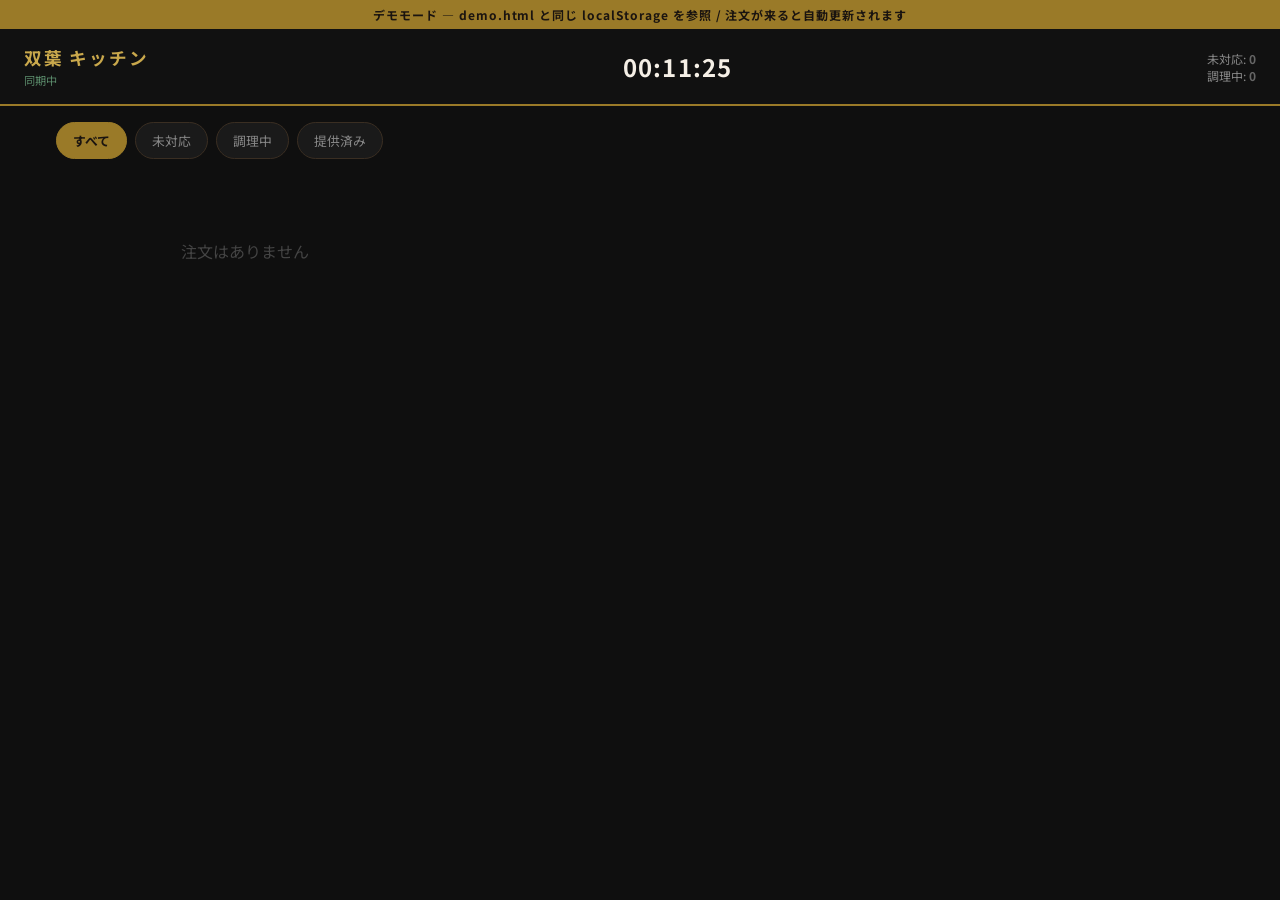
<file: demo-kitchen.html>
<!DOCTYPE html>
<html lang="ja">
<head>
  <meta charset="UTF-8">
  <meta name="viewport" content="width=device-width, initial-scale=1.0, viewport-fit=cover">
  <title>双葉 キッチン画面（デモ）</title>
  <link rel="preconnect" href="https://fonts.googleapis.com">
  <link rel="stylesheet" href="https://fonts.googleapis.com/css2?family=Noto+Sans+JP:wght@400;500;700;900&display=swap">
  <link rel="stylesheet" href="style.css">
  <style>
    .demo-bar {
      background: #9a7a28; color: #1a1410; text-align: center;
      padding: 6px 12px; font-size: .75rem; font-weight: 700; letter-spacing: .08em;
    }
  </style>
</head>
<body class="kitchen-mode">

<div class="demo-bar">
  デモモード — demo.html と同じ localStorage を参照 / 注文が来ると自動更新されます
</div>

<header class="kitchen-header">
  <div>
    <div class="kitchen-title">双葉 キッチン</div>
    <div id="sync-status" style="font-size:.7rem;color:#5a8a6a;margin-top:2px;">同期中</div>
  </div>
  <div id="clock" class="kitchen-time">--:--</div>
  <div class="kitchen-stats">
    <div id="stat-pending">未対応: <strong>0</strong></div>
    <div id="stat-cooking">調理中: <strong>0</strong></div>
  </div>
</header>

<div class="kitchen-main">
  <div class="kitchen-filters">
    <button class="kitchen-filter-btn active" data-filter="all"      onclick="setFilter('all')">すべて</button>
    <button class="kitchen-filter-btn"         data-filter="未対応"  onclick="setFilter('未対応')">未対応</button>
    <button class="kitchen-filter-btn"         data-filter="調理中"  onclick="setFilter('調理中')">調理中</button>
    <button class="kitchen-filter-btn"         data-filter="提供済み" onclick="setFilter('提供済み')">提供済み</button>
  </div>
  <div id="grid" class="kitchen-grid"></div>
</div>

<script>
// ========================================
// ストレージ（demo.html と同じキー）
// ========================================
const DB = {
  get(k) { try { return JSON.parse(localStorage.getItem('o_'+k)) || []; } catch { return []; } },
  set(k,v){ localStorage.setItem('o_'+k, JSON.stringify(v)); },
  id()    { return Date.now().toString(36) + Math.random().toString(36).slice(2,5); },
};

// ========================================
// 状態
// ========================================
let orders = [];
let filter = 'all';
const ALLERGY_WORDS = ['アレルギー','アレルゲン','卵','乳','小麦','大豆','えび','かに','そば','ピーナッツ'];

// ========================================
// 起動
// ========================================
document.addEventListener('DOMContentLoaded', () => {
  startClock();
  reload();
});

// demo.html でデータが変わったら即反映（localStorage の storage イベント）
window.addEventListener('storage', e => {
  if (e.key === 'o_orders') reload();
});

function reload() {
  orders = DB.get('orders');
  renderGrid();
  updateStats();
}

// ========================================
// 時計
// ========================================
function startClock() {
  const tick = () => {
    const d = new Date();
    document.getElementById('clock').textContent =
      d.getHours().toString().padStart(2,'0') + ':' +
      d.getMinutes().toString().padStart(2,'0') + ':' +
      d.getSeconds().toString().padStart(2,'0');
  };
  tick();
  setInterval(tick, 1000);
}

// ========================================
// フィルター
// ========================================
function setFilter(f) {
  filter = f;
  document.querySelectorAll('.kitchen-filter-btn').forEach(b =>
    b.classList.toggle('active', b.dataset.filter === f)
  );
  renderGrid();
}

// ========================================
// 注文グリッド描画
// ========================================
function renderGrid() {
  const el = document.getElementById('grid');
  if (!el) return;

  let list = orders.filter(o => !o.isPaid);
  if (filter !== 'all') list = list.filter(o => o.status === filter);

  // 新しい順
  list.sort((a, b) => new Date(b.createdAt) - new Date(a.createdAt));

  if (!list.length) {
    el.innerHTML = `<div class="kitchen-empty">${filter === 'all' ? '注文はありません' : `「${filter}」の注文はありません`}</div>`;
    return;
  }

  el.innerHTML = list.map(o => buildCard(o)).join('');
}

function buildCard(o) {
  const isAllergy = ALLERGY_WORDS.some(w => (o.orderNote || '').includes(w));
  const time = fmtTime(o.createdAt);

  const itemsHtml = (o.items || []).map(item => `
    <div class="kitchen-item">
      <div class="kitchen-item-main">${esc(item.name)} <span class="kitchen-item-qty">×${item.quantity}</span></div>
      ${item.note ? `<div class="kitchen-item-note">${esc(item.note)}</div>` : ''}
    </div>`
  ).join('');

  const noteHtml = o.orderNote ? `
    <div class="kitchen-order-note ${isAllergy ? 'allergy-warning' : ''}">
      ${isAllergy ? '<span class="allergy-icon">⚠ アレルギー</span>' : '【メモ】'}
      ${esc(o.orderNote)}
    </div>` : '';

  const btns = ['未対応','調理中','提供済み'].map(s => `
    <button class="kitchen-status-btn ${o.status === s ? 'active-status' : ''}"
      data-status="${s}" onclick="updateStatus('${o.id}','${s}')">
      ${s}
    </button>`
  ).join('');

  return `
    <div class="kitchen-order-card" data-status="${esc(o.status)}" data-id="${o.id}">
      <div class="kitchen-card-header">
        <div>
          <div class="kitchen-table-name">${esc(o.displayName)}</div>
          <div class="kitchen-table-sub">卓番: ${esc(o.tableNumber)} / ${o.guestCount}名</div>
        </div>
        <div class="kitchen-order-time">${time}</div>
      </div>
      <div class="kitchen-items">${itemsHtml}</div>
      ${noteHtml}
      <div class="kitchen-status-btns">${btns}</div>
    </div>`;
}

// ========================================
// ステータス更新
// ========================================
function updateStatus(id, newStatus) {
  orders = orders.map(o => o.id === id ? { ...o, status: newStatus } : o);
  DB.set('orders', orders);
  renderGrid();
  updateStats();
}

// ========================================
// 統計
// ========================================
function updateStats() {
  const active = orders.filter(o => !o.isPaid);
  const p = active.filter(o => o.status === '未対応').length;
  const c = active.filter(o => o.status === '調理中').length;
  document.getElementById('stat-pending').innerHTML =
    `未対応: <strong style="color:${p ? 'var(--status-pending)' : '#666'}">${p}</strong>`;
  document.getElementById('stat-cooking').innerHTML =
    `調理中: <strong style="color:${c ? 'var(--status-cooking)' : '#666'}">${c}</strong>`;
}

// ========================================
// ユーティリティ
// ========================================
function esc(s)  { return String(s||'').replace(/&/g,'&amp;').replace(/</g,'&lt;').replace(/>/g,'&gt;').replace(/"/g,'&quot;'); }
function fmtTime(iso) {
  if (!iso) return '--:--';
  const d = new Date(iso);
  return d.getHours().toString().padStart(2,'0') + ':' + d.getMinutes().toString().padStart(2,'0');
}
</script>
</body>
</html>
</file>
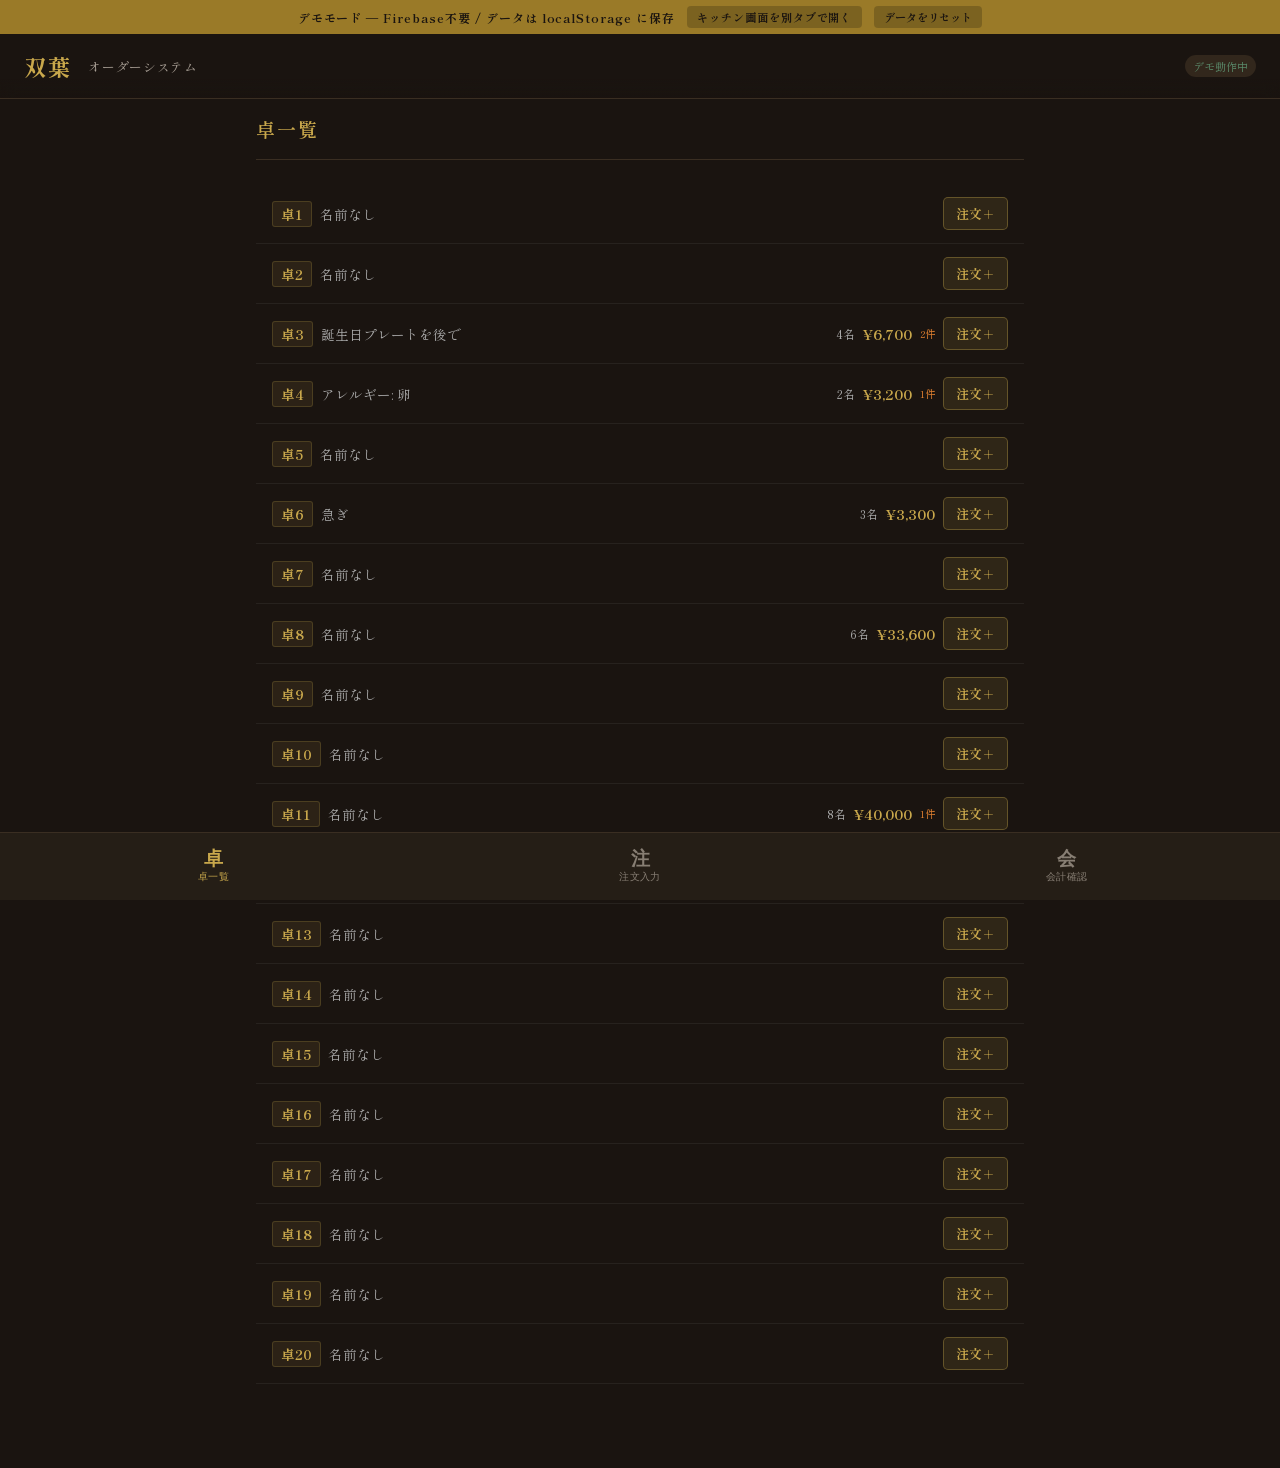
<file: demo.html>
<!DOCTYPE html>
<html lang="ja">
<head>
  <meta charset="UTF-8">
  <meta name="viewport" content="width=device-width, initial-scale=1.0, user-scalable=no, viewport-fit=cover">
  <title>双葉 オーダーシステム（デモ）</title>
  <link rel="preconnect" href="https://fonts.googleapis.com">
  <link rel="stylesheet" href="https://fonts.googleapis.com/css2?family=Shippori+Mincho+B1:wght@400;600;700&family=Noto+Sans+JP:wght@400;500&display=swap">
  <link rel="stylesheet" href="style.css">
  <style>
    .demo-bar {
      background: #9a7a28; color: #1a1410; text-align: center;
      padding: 6px 12px; font-size: .75rem; font-weight: 700; letter-spacing: .08em;
      display: flex; align-items: center; justify-content: center; gap: 12px; flex-wrap: wrap;
    }
    .demo-bar a, .demo-bar button {
      background: rgba(0,0,0,.2); border: none; border-radius: 4px;
      padding: 3px 10px; font-size: .7rem; font-weight: 700; font-family: inherit;
      color: #1a1410; text-decoration: none; cursor: pointer;
    }

    /* ====== 卓一覧: 1行リスト ====== */
    .table-row {
      display: flex; align-items: center; gap: 8px;
      padding: 13px 16px; border-bottom: 1px solid rgba(255,255,255,.06);
    }
    .table-row-num {
      font-size: .85rem; color: var(--gold); font-weight: 700;
      border-radius: 3px; padding: 2px 8px; flex-shrink: 0; min-width: 40px; text-align: center;
      background: rgba(201,168,76,.1); border: 1px solid rgba(201,168,76,.2);
    }
    .table-row-name {
      flex: 1; font-size: .85rem; color: #aaa; min-width: 0;
    }
    .table-row-guests { font-size: .75rem; color: #aaa; flex-shrink: 0; }
    .table-row-total  { font-size: .9rem; color: var(--gold); font-weight: 700; flex-shrink: 0; }
    .table-row-pending{ font-size: .65rem; color: #e08030; flex-shrink: 0; }
    .table-row-btn {
      flex-shrink: 0;
      background: rgba(201,168,76,.12); border: 1px solid rgba(201,168,76,.35);
      color: var(--gold); font-size: .8rem; font-weight: 700;
      padding: 6px 12px; border-radius: 5px; cursor: pointer; font-family: inherit;
    }
    .table-row-btn:active { background: rgba(201,168,76,.28); }

    /* ====== 注文入力 ====== */
    .order-form-inner { padding: 0 16px; }
    .table-found-info {
      margin-top: 5px; min-height: 1.3em; font-size: .85rem; color: var(--gold);
    }
    .table-found-info.error { color: #e06060; }

    /* ====== 注文確認プレビュー ====== */
    .preview-card {
      background: rgba(255,255,255,.05); border: 1px solid rgba(201,168,76,.2);
      border-radius: 10px; margin: 16px; padding: 16px;
    }
    .preview-table-name {
      font-size: 1.05rem; color: var(--gold); font-weight: 700; margin-bottom: 3px;
    }
    .preview-memo {
      font-size: .8rem; color: #e09090; margin-bottom: 10px; padding-bottom: 10px;
      border-bottom: 1px solid rgba(255,255,255,.08);
    }
    .preview-item {
      display: flex; align-items: center; padding: 7px 0;
      border-bottom: 1px solid rgba(255,255,255,.06); font-size: .9rem; color: #e8dcc8; gap: 8px;
    }
    .preview-item-name { flex: 1; }
    .preview-item-qty  { color: #aaa; font-size: .8rem; white-space: nowrap; }
    .preview-item-sub  { color: var(--gold); font-weight: 600; white-space: nowrap; }
    .preview-total-row {
      display: flex; justify-content: space-between; padding: 12px 0 0;
      font-size: 1.05rem; font-weight: 700; color: var(--gold);
    }
    .preview-actions {
      display: flex; gap: 10px; padding: 16px;
    }

    /* ====== 会計確認 ====== */
    .billing-search-wrap { padding: 12px 16px 4px; }

    .billing-card {
      background: rgba(255,255,255,.04); border: 1px solid rgba(255,255,255,.09);
      border-radius: 10px; margin: 8px 16px; overflow: hidden;
    }
    .billing-card details > summary { list-style: none; }
    .billing-card details > summary::-webkit-details-marker { display: none; }

    .billing-summary {
      display: flex; align-items: flex-start; justify-content: space-between;
      padding: 13px 14px 10px; cursor: pointer; gap: 10px;
    }
    .billing-summary:active { background: rgba(255,255,255,.03); }
    .billing-left { flex: 1; min-width: 0; }
    .billing-tablenum { font-size: 1.3rem; color: var(--gold); font-weight: 700; margin-bottom: 3px; letter-spacing: .03em; }
    .billing-name     { font-size: .8rem; color: #aaa; }
    .billing-memo     { font-size: .75rem; color: #e09090; margin-top: 3px; }
    .billing-right    { text-align: right; flex-shrink: 0; }
    .billing-total-amount { font-size: 1.1rem; color: var(--gold); font-weight: 700; }
    .billing-per-person   { font-size: .65rem; color: #999; margin-top: 1px; }
    .billing-arrow {
      font-size: .7rem; color: #666; transition: transform .2s;
      align-self: center; flex-shrink: 0;
    }
    .billing-card details[open] .billing-arrow { transform: rotate(90deg); }

    .billing-items {
      border-top: 1px solid rgba(255,255,255,.07);
      padding: 8px 14px 4px;
    }
    .billing-item-row {
      display: flex; align-items: center; padding: 6px 0;
      border-bottom: 1px solid rgba(255,255,255,.05);
    }
    .billing-item-name { flex: 1; font-size: .88rem; color: #d4c8b0; min-width: 0; }
    .billing-item-qty  { font-size: .8rem; color: #999; margin: 0 12px; white-space: nowrap; }
    .billing-item-sub  { font-size: .88rem; color: #c8b870; font-weight: 600; white-space: nowrap; }
    .billing-paid-wrap { padding: 10px 14px; }
  </style>
</head>
<body>

<div class="demo-bar">
  デモモード — Firebase不要 / データは localStorage に保存
  <a href="demo-kitchen.html" target="_blank">キッチン画面を別タブで開く</a>
  <button onclick="resetDemo()">データをリセット</button>
</div>

<header class="app-header">
  <div class="header-content">
    <h1 class="header-title">双葉</h1>
    <span class="header-subtitle">オーダーシステム</span>
    <div class="connection-status connected" style="margin-left:auto">デモ動作中</div>
  </div>
</header>

<main class="app-main">

  <!-- 卓一覧 -->
  <section id="tab-tables" class="tab-panel active">
    <div class="panel-header"><h2 class="panel-title">卓一覧</h2></div>
    <div id="tables-list"></div>
  </section>

  <!-- 注文入力 -->
  <section id="tab-order" class="tab-panel">

    <!-- Step 1: 入力フォーム -->
    <div id="order-form">
      <div class="panel-header"><h2 class="panel-title">注文入力</h2></div>
      <div class="order-form-inner">
        <div class="form-group">
          <label class="form-label">卓番</label>
          <input id="inp-tablenum" type="text" inputmode="numeric" class="form-input"
            placeholder="例: 3" oninput="onTableNumInput()" autocomplete="off">
          <div id="table-found" class="table-found-info"></div>
        </div>
        <div class="form-group">
          <label class="form-label">メモ（アレルギー・要望など）</label>
          <input id="inp-memo" type="text" class="form-input"
            placeholder="例: アレルギー: 卵" autocomplete="off">
        </div>
      </div>
      <div id="menu-list"></div>
      <div class="order-total-bar">
        <span class="order-total-label">合計金額</span>
        <span id="total-display" class="order-total-amount">¥0</span>
      </div>
      <div class="submit-area">
        <button class="btn btn-primary btn-large" onclick="confirmOrder()">確定する</button>
      </div>
    </div>

    <!-- Step 2: 確認プレビュー -->
    <div id="order-preview" class="hidden">
      <div class="panel-header"><h2 class="panel-title">注文確認</h2></div>
      <div id="preview-content"></div>
      <div class="preview-actions">
        <button class="btn btn-outline btn-large" style="flex:1" onclick="backToForm()">修正する</button>
        <button class="btn btn-primary btn-large" style="flex:2" onclick="submitOrder()">送信する</button>
      </div>
    </div>

  </section>

  <!-- 会計確認 -->
  <section id="tab-billing" class="tab-panel">
    <div class="panel-header"><h2 class="panel-title">会計確認</h2></div>
    <div class="billing-search-wrap">
      <input id="billing-search" type="text" inputmode="numeric" class="form-input"
        placeholder="卓番で検索..." oninput="renderBilling()" autocomplete="off">
    </div>
    <div id="billing-list"></div>
  </section>

</main>

<nav class="bottom-nav">
  <button class="nav-btn active" data-tab="tables"  onclick="switchTab('tables')">
    <span class="nav-icon">卓</span><span class="nav-label">卓一覧</span>
  </button>
  <button class="nav-btn" data-tab="order" onclick="switchTab('order')">
    <span class="nav-icon">注</span><span class="nav-label">注文入力</span>
  </button>
  <button class="nav-btn" data-tab="billing" onclick="switchTab('billing')">
    <span class="nav-icon">会</span><span class="nav-label">会計確認</span>
  </button>
</nav>

<div id="toast" class="toast hidden"></div>

<script>
// ========================================
// ストレージ
// ========================================
const DB = {
  get(k)    { try { return JSON.parse(localStorage.getItem('o_'+k)) || []; } catch { return []; } },
  set(k, v) { localStorage.setItem('o_'+k, JSON.stringify(v)); },
  id()      { return Date.now().toString(36) + Math.random().toString(36).slice(2, 5); },
};

// ========================================
// アプリ状態
// ========================================
let tables = [], menus = [], orders = [];
let selTableNum = null;
let qty = {};

// ========================================
// 起動
// ========================================
document.addEventListener('DOMContentLoaded', () => {
  if (!DB.get('tables').length) seed();
  reload();
});

window.addEventListener('storage', e => {
  if (e.key && e.key.startsWith('o_')) reload();
});

function reload() {
  tables = DB.get('tables');
  menus  = DB.get('menus');
  orders = DB.get('orders');
  renderTables();
  renderMenuList();
  renderBilling();
}

// ========================================
// タブ切り替え
// ========================================
function switchTab(name) {
  document.querySelectorAll('.tab-panel').forEach(el => el.classList.remove('active'));
  document.querySelectorAll('.nav-btn').forEach(el => el.classList.toggle('active', el.dataset.tab === name));
  document.getElementById('tab-' + name).classList.add('active');
}

// ========================================
// 卓一覧
// ========================================
function renderTables() {
  const el = document.getElementById('tables-list');
  if (!el) return;

  const sorted = [...tables].sort((a, b) => parseInt(a.tableNumber) - parseInt(b.tableNumber));

  el.innerHTML = sorted.map(t => {
    const unpaid  = orders.filter(o => o.tableNumber === t.tableNumber && !o.isPaid);
    const total   = unpaid.reduce((s, o) => s + o.totalPrice, 0);
    const pending = unpaid.filter(o => o.status !== '提供済み').length;

    return `
      <div class="table-row">
        <span class="table-row-num">卓${esc(t.tableNumber)}</span>
        <span class="table-row-name">${esc(t.tableNote || unpaid.find(o => o.orderNote)?.orderNote || '名前なし')}</span>
        ${t.guestCount ? `<span class="table-row-guests">${t.guestCount}名</span>` : ''}
        ${total   ? `<span class="table-row-total">${yen(total)}</span>` : ''}
        ${pending ? `<span class="table-row-pending">${pending}件</span>` : ''}
        <button class="table-row-btn" onclick="openOrderForTable('${esc(t.tableNumber)}')">注文＋</button>
      </div>`;
  }).join('') || '<div class="empty-text">卓がありません</div>';
}

function openOrderForTable(tableNumber) {
  switchTab('order');
  showOrderForm();
  document.getElementById('inp-tablenum').value = tableNumber;
  onTableNumInput();
  document.getElementById('inp-tablenum').focus();
}

// ========================================
// 注文入力
// ========================================
function showOrderForm() {
  document.getElementById('order-form').classList.remove('hidden');
  document.getElementById('order-preview').classList.add('hidden');
}

function onTableNumInput() {
  const val = document.getElementById('inp-tablenum').value.trim();
  const t = tables.find(x => x.tableNumber === val);
  const infoEl = document.getElementById('table-found');
  if (!val) {
    selTableNum = null;
    infoEl.textContent = '';
    infoEl.className = 'table-found-info';
  } else if (t) {
    selTableNum = val;
    infoEl.textContent = t.displayName + (t.guestCount ? '　' + t.guestCount + '名' : '');
    infoEl.className = 'table-found-info';
  } else {
    selTableNum = null;
    infoEl.textContent = '該当する卓がありません';
    infoEl.className = 'table-found-info error';
  }
  renderMenuList();
  calcTotal();
}

function renderMenuList() {
  const el = document.getElementById('menu-list');
  if (!el) return;

  if (!selTableNum) {
    el.innerHTML = '<div class="empty-text">卓番を入力するとメニューが表示されます</div>';
    return;
  }

  const visible = menus.filter(m => m.isVisible);
  const cats = [...new Set(visible.map(m => m.category))];

  el.innerHTML = cats.map(cat =>
    `<div class="menu-category-label">${esc(cat)}</div>` +
    visible.filter(m => m.category === cat).map(m => {
      const q = qty[m.id] || 0;
      const sold = m.isSoldOut;
      return `
        <div class="order-menu-item ${q ? 'has-quantity' : ''}" id="mi-${m.id}">
          <div class="menu-item-row">
            <div>
              <div class="menu-item-name">${esc(m.name)}${sold ? ' <span style="color:#e06060;font-size:.7rem">売切</span>' : ''}</div>
              <div class="menu-item-price">${yen(m.price)}</div>
            </div>
            <div class="qty-control"${sold ? ' style="opacity:.4;pointer-events:none"' : ''}>
              <button class="qty-btn" onclick="setQty('${m.id}',-1)">−</button>
              <span class="qty-display" id="q-${m.id}">${q}</span>
              <button class="qty-btn" onclick="setQty('${m.id}',1)">＋</button>
            </div>
          </div>
        </div>`;
    }).join('')
  ).join('') || '<div class="empty-text">表示できるメニューがありません</div>';
}

function setQty(id, d) {
  qty[id] = Math.max(0, (qty[id] || 0) + d);
  const qEl = document.getElementById('q-' + id);
  const mEl = document.getElementById('mi-' + id);
  if (qEl) qEl.textContent = qty[id];
  if (mEl) mEl.classList.toggle('has-quantity', qty[id] > 0);
  calcTotal();
}

function calcTotal() {
  const total = menus.reduce((s, m) => s + m.price * (qty[m.id] || 0), 0);
  const el = document.getElementById('total-display');
  if (el) el.textContent = yen(total);
  return total;
}

function confirmOrder() {
  if (!selTableNum) { toast('卓番を入力してください', 'error'); return; }
  const items = menus.filter(m => (qty[m.id] || 0) > 0)
    .map(m => ({ id: m.id, name: m.name, price: m.price, quantity: qty[m.id] }));
  if (!items.length) { toast('商品を選択してください', 'error'); return; }

  const t = tables.find(x => x.tableNumber === selTableNum);
  const memo = document.getElementById('inp-memo').value.trim();
  const total = items.reduce((s, i) => s + i.price * i.quantity, 0);

  const itemRows = items.map(i => `
    <div class="preview-item">
      <span class="preview-item-name">${esc(i.name)}</span>
      <span class="preview-item-qty">× ${i.quantity}</span>
      <span class="preview-item-sub">${yen(i.price * i.quantity)}</span>
    </div>`).join('');

  document.getElementById('preview-content').innerHTML = `
    <div class="preview-card">
      <div class="preview-table-name">卓${esc(selTableNum)}　${esc(t?.displayName || '')}${t?.guestCount ? '　' + t.guestCount + '名' : ''}</div>
      ${memo ? `<div class="preview-memo">メモ: ${esc(memo)}</div>` : ''}
      ${itemRows}
      <div class="preview-total-row"><span>合計</span><span>${yen(total)}</span></div>
    </div>`;

  document.getElementById('order-form').classList.add('hidden');
  document.getElementById('order-preview').classList.remove('hidden');
  window.scrollTo(0, 0);
}

function backToForm() {
  document.getElementById('order-form').classList.remove('hidden');
  document.getElementById('order-preview').classList.add('hidden');
}

function submitOrder() {
  if (!selTableNum) return;
  const items = menus.filter(m => (qty[m.id] || 0) > 0)
    .map(m => ({ name: m.name, price: m.price, quantity: qty[m.id], note: '' }));
  if (!items.length) return;

  const t = tables.find(x => x.tableNumber === selTableNum);
  const memo = document.getElementById('inp-memo').value.trim();

  orders.push({
    id:          DB.id(),
    tableNumber: selTableNum,
    displayName: t?.displayName || ('卓' + selTableNum),
    guestCount:  t?.guestCount || 0,
    items,
    orderNote:   memo,
    totalPrice:  items.reduce((s, i) => s + i.price * i.quantity, 0),
    status:      '未対応',
    isPaid:      false,
    createdAt:   new Date().toISOString(),
  });
  DB.set('orders', orders);

  const ti = tables.findIndex(x => x.tableNumber === selTableNum);
  if (ti >= 0) {
    tables[ti] = { ...tables[ti], isActive: true, isPaid: false };
    if (memo) tables[ti].tableNote = memo;
    DB.set('tables', tables);
  }

  qty = {};
  selTableNum = null;
  document.getElementById('inp-tablenum').value = '';
  document.getElementById('inp-memo').value = '';
  document.getElementById('table-found').textContent = '';
  document.getElementById('table-found').className = 'table-found-info';

  showOrderForm();
  toast('注文を送信しました！', 'success');
  reload();
  switchTab('tables');
}

// ========================================
// 会計確認
// ========================================
function renderBilling() {
  const el = document.getElementById('billing-list');
  if (!el) return;

  const searchVal = (document.getElementById('billing-search')?.value || '').trim();
  const unpaid = orders.filter(o => !o.isPaid);

  if (!unpaid.length) {
    el.innerHTML = '<div class="empty-text" style="padding:24px 16px">未会計の注文はありません</div>';
    return;
  }

  // 卓番号でグループ化
  const groups = {};
  unpaid.forEach(o => {
    const key = o.tableNumber;
    if (!groups[key]) {
      const t = tables.find(x => x.tableNumber === key);
      groups[key] = {
        tableId:     t?.id,
        tableNumber: key,
        displayName: t?.displayName || o.displayName,
        guestCount:  t?.guestCount  || o.guestCount,
        memo:        t?.tableNote   || '',
        itemMap:     {},
        total:       0,
      };
    }
    o.items.forEach(i => {
      if (!groups[key].itemMap[i.name]) groups[key].itemMap[i.name] = { price: i.price, qty: 0 };
      groups[key].itemMap[i.name].qty += i.quantity;
    });
    groups[key].total += o.totalPrice;
    if (!groups[key].memo && o.orderNote) groups[key].memo = o.orderNote;
  });

  let list = Object.values(groups)
    .sort((a, b) => parseInt(a.tableNumber) - parseInt(b.tableNumber));

  if (searchVal) {
    list = list.filter(g => g.tableNumber.startsWith(searchVal));
  }

  if (!list.length) {
    el.innerHTML = `<div class="empty-text" style="padding:24px 16px">卓番 "${esc(searchVal)}" の未会計注文はありません</div>`;
    return;
  }

  el.innerHTML = list.map(g => {
    const pp = g.guestCount > 0
      ? `<div class="billing-per-person">1人あたり ${yen(Math.ceil(g.total / g.guestCount))}</div>` : '';

    const itemRows = Object.entries(g.itemMap).map(([name, {price, qty}]) => `
      <div class="billing-item-row">
        <span class="billing-item-name">${esc(name)}</span>
        <span class="billing-item-qty">× ${qty}</span>
        <span class="billing-item-sub">${yen(price * qty)}</span>
      </div>`).join('');

    return `
      <div class="billing-card">
        <details>
          <summary class="billing-summary">
            <div class="billing-left">
              <div class="billing-tablenum">卓 ${g.tableNumber}</div>
              <div class="billing-name">${esc(g.memo || '名前なし')}</div>
            </div>
            <div class="billing-right">
              <div class="billing-total-amount">${yen(g.total)}</div>
              ${pp}
            </div>
            <span class="billing-arrow">▶</span>
          </summary>
          <div class="billing-items">${itemRows}</div>
        </details>
        <div class="billing-paid-wrap">
          <button class="btn btn-accent billing-paid-btn"
            onclick="markPaid('${g.tableId}','${g.tableNumber}')">
            会計済みにする（${yen(g.total)}）
          </button>
        </div>
      </div>`;
  }).join('');
}

function markPaid(tableId, tableNumber) {
  if (!confirm('会計済みにしますか？')) return;
  orders = orders.map(o =>
    o.tableNumber === tableNumber && !o.isPaid ? { ...o, isPaid: true } : o
  );
  DB.set('orders', orders);

  const i = tables.findIndex(t => t.id === tableId);
  if (i >= 0) {
    tables[i] = { ...tables[i], isPaid: true, isActive: false, guestCount: 0, tableNote: '' };
    DB.set('tables', tables);
  }
  toast('会計を完了しました', 'success');
  reload();
}

// ========================================
// ユーティリティ
// ========================================
function yen(n)  { return '¥' + (n || 0).toLocaleString('ja-JP'); }
function esc(s)  { return String(s||'').replace(/&/g,'&amp;').replace(/</g,'&lt;').replace(/>/g,'&gt;').replace(/"/g,'&quot;'); }

let _tt;
function toast(msg, type='') {
  const el = document.getElementById('toast');
  el.textContent = msg;
  el.className = 'toast' + (type ? ' ' + type : '');
  el.classList.remove('hidden');
  clearTimeout(_tt);
  _tt = setTimeout(() => el.classList.add('hidden'), 3000);
}

// ========================================
// デモリセット
// ========================================
function resetDemo() {
  if (!confirm('データをリセットしますか？')) return;
  Object.keys(localStorage).filter(k => k.startsWith('o_')).forEach(k => localStorage.removeItem(k));
  location.reload();
}

// ========================================
// 初期データ生成
// ========================================
function seed() {
  DB.set('tables', [
    {id:DB.id(),tableNumber:'1', displayName:'テラス1',       guestCount:0, isActive:false,isPaid:true, tableNote:''},
    {id:DB.id(),tableNumber:'2', displayName:'テラス2',       guestCount:0, isActive:false,isPaid:true, tableNote:''},
    {id:DB.id(),tableNumber:'3', displayName:'VIP席',         guestCount:4, isActive:true, isPaid:false,tableNote:''},
    {id:DB.id(),tableNumber:'4', displayName:'カウンター左',   guestCount:2, isActive:true, isPaid:false,tableNote:''},
    {id:DB.id(),tableNumber:'5', displayName:'カウンター右',   guestCount:0, isActive:false,isPaid:true, tableNote:''},
    {id:DB.id(),tableNumber:'6', displayName:'ソファ席A',     guestCount:3, isActive:true, isPaid:false,tableNote:''},
    {id:DB.id(),tableNumber:'7', displayName:'ソファ席B',     guestCount:0, isActive:false,isPaid:true, tableNote:''},
    {id:DB.id(),tableNumber:'8', displayName:'ボックス席1',   guestCount:6, isActive:true, isPaid:false,tableNote:''},
    {id:DB.id(),tableNumber:'9', displayName:'ボックス席2',   guestCount:0, isActive:false,isPaid:true, tableNote:''},
    {id:DB.id(),tableNumber:'10',displayName:'ボックス席3',   guestCount:0, isActive:false,isPaid:true, tableNote:''},
    {id:DB.id(),tableNumber:'11',displayName:'個室A',         guestCount:8, isActive:true, isPaid:false,tableNote:''},
    {id:DB.id(),tableNumber:'12',displayName:'個室B',         guestCount:0, isActive:false,isPaid:true, tableNote:''},
    {id:DB.id(),tableNumber:'13',displayName:'窓際席1',       guestCount:0, isActive:false,isPaid:true, tableNote:''},
    {id:DB.id(),tableNumber:'14',displayName:'窓際席2',       guestCount:0, isActive:false,isPaid:true, tableNote:''},
    {id:DB.id(),tableNumber:'15',displayName:'中央テーブル1', guestCount:0, isActive:false,isPaid:true, tableNote:''},
    {id:DB.id(),tableNumber:'16',displayName:'中央テーブル2', guestCount:0, isActive:false,isPaid:true, tableNote:''},
    {id:DB.id(),tableNumber:'17',displayName:'中央テーブル3', guestCount:0, isActive:false,isPaid:true, tableNote:''},
    {id:DB.id(),tableNumber:'18',displayName:'奥席1',         guestCount:0, isActive:false,isPaid:true, tableNote:''},
    {id:DB.id(),tableNumber:'19',displayName:'奥席2',         guestCount:0, isActive:false,isPaid:true, tableNote:''},
    {id:DB.id(),tableNumber:'20',displayName:'奥席3',         guestCount:0, isActive:false,isPaid:true, tableNote:''},
  ]);

  DB.set('menus', [
    {id:DB.id(),name:'生ビール',        price:600, category:'ドリンク',isVisible:true,isSoldOut:false,order:1},
    {id:DB.id(),name:'ハイボール',      price:550, category:'ドリンク',isVisible:true,isSoldOut:false,order:2},
    {id:DB.id(),name:'レモンサワー',    price:550, category:'ドリンク',isVisible:true,isSoldOut:false,order:3},
    {id:DB.id(),name:'梅サワー',        price:550, category:'ドリンク',isVisible:true,isSoldOut:false,order:4},
    {id:DB.id(),name:'日本酒（一合）',  price:750, category:'ドリンク',isVisible:true,isSoldOut:false,order:5},
    {id:DB.id(),name:'ウーロン茶',      price:300, category:'ドリンク',isVisible:true,isSoldOut:false,order:6},
    {id:DB.id(),name:'焼きそば',        price:800, category:'フード',  isVisible:true,isSoldOut:false,order:7},
    {id:DB.id(),name:'焼売',            price:700, category:'フード',  isVisible:true,isSoldOut:false,order:8},
    {id:DB.id(),name:'からあげ',        price:750, category:'フード',  isVisible:true,isSoldOut:false,order:9},
    {id:DB.id(),name:'もつ煮',          price:650, category:'フード',  isVisible:true,isSoldOut:false,order:10},
    {id:DB.id(),name:'鉄板牛焼き',      price:1200,category:'フード',  isVisible:true,isSoldOut:false,order:11},
    {id:DB.id(),name:'野菜炒め',        price:600, category:'フード',  isVisible:true,isSoldOut:false,order:12},
    {id:DB.id(),name:'ご飯',            price:200, category:'フード',  isVisible:true,isSoldOut:false,order:13},
    {id:DB.id(),name:'3周年記念コース', price:5000,category:'コース',  isVisible:true,isSoldOut:false,order:14},
  ]);

  const now = Date.now();
  DB.set('orders', [
    { id:DB.id(), tableNumber:'3',  displayName:'VIP席',       guestCount:4,
      items:[{name:'生ビール',price:600,quantity:4,note:''},{name:'鉄板牛焼き',price:1200,quantity:2,note:'よく焼き'},{name:'焼きそば',price:800,quantity:1,note:'ネギ抜き'}],
      orderNote:'誕生日プレートを後で', totalPrice:600*4+1200*2+800, status:'調理中', isPaid:false,
      createdAt: new Date(now-10*60*1000).toISOString() },
    { id:DB.id(), tableNumber:'3',  displayName:'VIP席',       guestCount:4,
      items:[{name:'レモンサワー',price:550,quantity:2,note:''}],
      orderNote:'', totalPrice:1100, status:'未対応', isPaid:false,
      createdAt: new Date(now-2*60*1000).toISOString() },
    { id:DB.id(), tableNumber:'4',  displayName:'カウンター左', guestCount:2,
      items:[{name:'ハイボール',price:550,quantity:2,note:''},{name:'焼売',price:700,quantity:3,note:''}],
      orderNote:'アレルギー: 卵', totalPrice:550*2+700*3, status:'未対応', isPaid:false,
      createdAt: new Date(now-5*60*1000).toISOString() },
    { id:DB.id(), tableNumber:'6',  displayName:'ソファ席A',   guestCount:3,
      items:[{name:'生ビール',price:600,quantity:3,note:''},{name:'からあげ',price:750,quantity:2,note:'辛め'}],
      orderNote:'急ぎ', totalPrice:600*3+750*2, status:'提供済み', isPaid:false,
      createdAt: new Date(now-20*60*1000).toISOString() },
    { id:DB.id(), tableNumber:'8',  displayName:'ボックス席1', guestCount:6,
      items:[{name:'3周年記念コース',price:5000,quantity:6,note:''},{name:'生ビール',price:600,quantity:6,note:''}],
      orderNote:'', totalPrice:5000*6+600*6, status:'提供済み', isPaid:false,
      createdAt: new Date(now-30*60*1000).toISOString() },
    { id:DB.id(), tableNumber:'11', displayName:'個室A',       guestCount:8,
      items:[{name:'3周年記念コース',price:5000,quantity:8,note:''}],
      orderNote:'', totalPrice:5000*8, status:'未対応', isPaid:false,
      createdAt: new Date(now-15*60*1000).toISOString() },
  ]);
}
</script>
</body>
</html>
</file>
<file: style.css>
/* ============================================================
   style.css - 双葉オーダーシステム スタイル
   既存の周年サイトと同じカラーテーマで統一
   ============================================================ */

/* ===== CSS変数（カラーパレット） ===== */
:root {
  /* 既存サイトと同じカラー定義 */
  --gold:         #c9a84c;
  --gold-light:   #e8c97a;
  --gold-dark:    #9a7a28;
  --dark:         #1a1410;
  --dark-mid:     #251e16;
  --dark-light:   #32271c;
  --cream:        #f5efe6;
  --cream-dark:   #e8ddd0;
  --red:          #8b2020;
  --red-light:    #c23030;

  /* システム専用カラー */
  --card-bg:      #1e1812;
  --card-border:  #3a2e22;
  --input-bg:     #2a2016;
  --input-border: #4a3c28;

  /* ステータスカラー */
  --status-pending: #e8c97a;   /* 未対応 - ゴールド */
  --status-cooking: #e07a30;   /* 調理中 - オレンジ */
  --status-served:  #5a8a6a;   /* 提供済み - グリーン */
  --status-paid:    #5a6a5a;   /* 会計済み - グレーグリーン */

  /* スペーシング */
  --space-xs: 4px;
  --space-sm: 8px;
  --space-md: 16px;
  --space-lg: 24px;
  --space-xl: 32px;

  /* ボトムナビの高さ（下部の余白計算に使用） */
  --nav-height: 68px;
}

/* ===== リセット ===== */
*, *::before, *::after {
  box-sizing: border-box;
  margin: 0;
  padding: 0;
}

/* ===== ベース ===== */
html {
  font-size: 16px;
  -webkit-text-size-adjust: 100%; /* iOSでフォントサイズが自動変更されるのを防ぐ */
}

body {
  font-family: 'Shippori Mincho B1', 'Zen Old Mincho', 'Noto Sans JP', serif;
  background-color: var(--dark);
  color: var(--cream);
  min-height: 100vh;
  overflow-x: hidden;
  /* ボトムナビ分の余白 */
  padding-bottom: var(--nav-height);
}

/* ===== アプリヘッダー ===== */
.app-header {
  position: sticky;
  top: 0;
  z-index: 100;
  background: linear-gradient(to bottom, var(--dark) 70%, transparent);
  padding: var(--space-md) var(--space-lg);
  border-bottom: 1px solid var(--card-border);
  backdrop-filter: blur(8px);
}

.header-content {
  display: flex;
  align-items: center;
  gap: var(--space-md);
}

.header-title {
  font-size: 1.4rem;
  font-weight: 700;
  color: var(--gold);
  letter-spacing: 0.1em;
}

.header-subtitle {
  font-size: 0.8rem;
  color: var(--cream-dark);
  letter-spacing: 0.05em;
  opacity: 0.7;
}

.connection-status {
  margin-left: auto;
  font-size: 0.7rem;
  padding: 3px 8px;
  border-radius: 20px;
  background: var(--dark-light);
  color: var(--cream-dark);
  opacity: 0.7;
}
.connection-status.connected {
  color: var(--status-served);
  opacity: 1;
}
.connection-status.error {
  color: var(--red-light);
  opacity: 1;
}

/* ===== メインコンテンツエリア ===== */
.app-main {
  padding: var(--space-md);
  max-width: 800px;
  margin: 0 auto;
}

/* ===== タブパネル ===== */
.tab-panel {
  display: none;
  animation: fadeIn 0.2s ease;
}
.tab-panel.active {
  display: block;
}

@keyframes fadeIn {
  from { opacity: 0; transform: translateY(4px); }
  to   { opacity: 1; transform: translateY(0); }
}

/* ===== パネルヘッダー ===== */
.panel-header {
  display: flex;
  align-items: center;
  justify-content: space-between;
  margin-bottom: var(--space-lg);
  padding-bottom: var(--space-md);
  border-bottom: 1px solid var(--card-border);
}

.panel-title {
  font-size: 1.2rem;
  font-weight: 600;
  color: var(--gold);
  letter-spacing: 0.1em;
}

/* ===== ボトムナビ（モバイル用タブバー） ===== */
.bottom-nav {
  position: fixed;
  bottom: 0;
  left: 0;
  right: 0;
  z-index: 200;
  display: flex;
  background: var(--dark-mid);
  border-top: 1px solid var(--card-border);
  height: var(--nav-height);
  padding-bottom: env(safe-area-inset-bottom, 0); /* iPhoneのノッチ対応 */
}

.nav-btn {
  flex: 1;
  display: flex;
  flex-direction: column;
  align-items: center;
  justify-content: center;
  gap: 3px;
  background: none;
  border: none;
  cursor: pointer;
  color: var(--cream-dark);
  opacity: 0.5;
  transition: opacity 0.2s, color 0.2s;
  padding: var(--space-sm);
  -webkit-tap-highlight-color: transparent;
}
.nav-btn.active {
  color: var(--gold);
  opacity: 1;
}
.nav-btn:active {
  opacity: 0.7;
}

.nav-icon {
  font-size: 1.2rem;
  font-weight: 700;
  line-height: 1;
}

.nav-label {
  font-size: 0.6rem;
  font-weight: 500;
  letter-spacing: 0.05em;
  white-space: nowrap;
}

/* ===== カード共通スタイル ===== */
.card {
  background: var(--card-bg);
  border: 1px solid var(--card-border);
  border-radius: 12px;
  padding: var(--space-lg);
  margin-bottom: var(--space-md);
  transition: border-color 0.2s;
}
.card:active {
  border-color: var(--gold-dark);
}

/* ===== 卓一覧グリッド ===== */
.tables-grid {
  display: grid;
  grid-template-columns: repeat(2, 1fr);
  gap: var(--space-md);
}

@media (min-width: 600px) {
  .tables-grid {
    grid-template-columns: repeat(3, 1fr);
  }
}

/* ===== 卓カード ===== */
.table-card {
  background: var(--card-bg);
  border: 1px solid var(--card-border);
  border-radius: 12px;
  padding: var(--space-md);
  cursor: pointer;
  transition: border-color 0.2s, transform 0.15s;
  position: relative;
  -webkit-tap-highlight-color: transparent;
}
.table-card:active {
  transform: scale(0.97);
  border-color: var(--gold-dark);
}

/* 使用中の卓 */
.table-card.active-table {
  border-color: var(--gold-dark);
  background: var(--dark-light);
}

/* 未会計あり */
.table-card.has-unpaid {
  border-color: var(--status-cooking);
}

/* 未使用の卓は薄く表示 */
.table-card.inactive-table {
  opacity: 0.45;
}

.table-card-name {
  font-size: 1.05rem;
  font-weight: 700;
  color: var(--cream);
  letter-spacing: 0.05em;
  margin-bottom: 2px;
  line-height: 1.3;
}

.table-card-number {
  font-size: 0.7rem;
  color: var(--gold);
  margin-bottom: var(--space-sm);
  opacity: 0.8;
}

.table-card-guests {
  font-size: 0.75rem;
  color: var(--cream-dark);
  margin-bottom: 2px;
}

.table-card-status {
  font-size: 0.7rem;
  margin-top: var(--space-sm);
  padding: 3px 8px;
  border-radius: 20px;
  display: inline-block;
  font-weight: 600;
}
.status-unpaid {
  background: rgba(224, 122, 48, 0.2);
  color: var(--status-cooking);
}
.status-paid {
  background: rgba(90, 138, 106, 0.2);
  color: var(--status-served);
}
.status-inactive {
  background: var(--dark-mid);
  color: #666;
}

.table-card-total {
  font-size: 0.9rem;
  font-weight: 700;
  color: var(--gold-light);
  margin-top: var(--space-xs);
}

.table-card-pending-orders {
  font-size: 0.7rem;
  color: var(--status-pending);
  margin-top: 2px;
}

/* ===== フォーム部品 ===== */
.form-group {
  margin-bottom: var(--space-lg);
}

.form-label {
  display: block;
  font-size: 0.8rem;
  color: var(--gold);
  margin-bottom: var(--space-sm);
  letter-spacing: 0.08em;
  font-weight: 600;
}

.form-input,
.form-select,
.form-textarea {
  width: 100%;
  background: var(--input-bg);
  border: 1px solid var(--input-border);
  border-radius: 8px;
  color: var(--cream);
  font-family: inherit;
  font-size: 1rem;
  padding: 12px var(--space-md);
  transition: border-color 0.2s;
  -webkit-appearance: none;
  appearance: none;
}
.form-input:focus,
.form-select:focus,
.form-textarea:focus {
  outline: none;
  border-color: var(--gold);
}
.form-input::placeholder,
.form-textarea::placeholder {
  color: #666;
}

.form-select {
  background-image: url("data:image/svg+xml,%3Csvg xmlns='http://www.w3.org/2000/svg' width='12' height='8' viewBox='0 0 12 8'%3E%3Cpath d='M1 1l5 5 5-5' stroke='%23c9a84c' stroke-width='2' fill='none'/%3E%3C/svg%3E");
  background-repeat: no-repeat;
  background-position: right 14px center;
  padding-right: 36px;
}

.form-textarea {
  resize: vertical;
  min-height: 80px;
}

/* ===== カウンター（人数調整など） ===== */
.counter-control {
  display: flex;
  align-items: center;
  gap: var(--space-sm);
}

.counter-btn {
  width: 44px;
  height: 44px;
  border-radius: 50%;
  border: 1px solid var(--card-border);
  background: var(--dark-light);
  color: var(--gold);
  font-size: 1.3rem;
  cursor: pointer;
  display: flex;
  align-items: center;
  justify-content: center;
  transition: background 0.15s;
  flex-shrink: 0;
  -webkit-tap-highlight-color: transparent;
}
.counter-btn:active {
  background: var(--dark-mid);
}

.counter-input {
  flex: 1;
  text-align: center;
  background: var(--input-bg);
  border: 1px solid var(--input-border);
  border-radius: 8px;
  color: var(--cream);
  font-family: inherit;
  font-size: 1.2rem;
  font-weight: 700;
  padding: 10px;
}
.counter-input:focus {
  outline: none;
  border-color: var(--gold);
}

/* ===== ボタン ===== */
.btn {
  display: inline-flex;
  align-items: center;
  justify-content: center;
  gap: var(--space-sm);
  border: none;
  border-radius: 8px;
  cursor: pointer;
  font-family: inherit;
  font-weight: 600;
  letter-spacing: 0.08em;
  transition: opacity 0.15s, transform 0.15s;
  -webkit-tap-highlight-color: transparent;
}
.btn:active {
  transform: scale(0.97);
  opacity: 0.85;
}
.btn:disabled {
  opacity: 0.4;
  cursor: not-allowed;
  transform: none;
}

/* プライマリ（ゴールド） */
.btn-primary {
  background: var(--gold);
  color: var(--dark);
  padding: 12px var(--space-lg);
  font-size: 0.95rem;
}
.btn-primary:hover:not(:disabled) {
  background: var(--gold-light);
}

/* アウトライン */
.btn-outline {
  background: transparent;
  border: 1px solid var(--card-border);
  color: var(--cream-dark);
  padding: 10px var(--space-md);
  font-size: 0.9rem;
}
.btn-outline:hover:not(:disabled) {
  border-color: var(--gold-dark);
}

/* アクセント（緑） */
.btn-accent {
  background: var(--status-served);
  color: #fff;
  padding: 12px var(--space-lg);
  font-size: 0.95rem;
}

/* 危険（赤） */
.btn-danger {
  background: var(--red);
  color: #fff;
  padding: 10px var(--space-md);
  font-size: 0.9rem;
}

/* サイズ */
.btn-sm {
  padding: 7px 14px;
  font-size: 0.78rem;
  border-radius: 6px;
}

.btn-large {
  width: 100%;
  padding: 16px;
  font-size: 1.05rem;
  border-radius: 10px;
}

/* ===== トグルスイッチ ===== */
.toggle-label {
  display: flex;
  align-items: center;
  justify-content: space-between;
  cursor: pointer;
  font-size: 0.85rem;
  color: var(--cream-dark);
}

.toggle-input {
  display: none;
}

.toggle-slider {
  width: 50px;
  height: 28px;
  background: var(--dark-mid);
  border: 1px solid var(--input-border);
  border-radius: 14px;
  position: relative;
  transition: background 0.2s;
  flex-shrink: 0;
}
.toggle-slider::after {
  content: '';
  position: absolute;
  top: 3px;
  left: 3px;
  width: 20px;
  height: 20px;
  background: #666;
  border-radius: 50%;
  transition: transform 0.2s, background 0.2s;
}
.toggle-input:checked + .toggle-slider {
  background: var(--gold-dark);
  border-color: var(--gold-dark);
}
.toggle-input:checked + .toggle-slider::after {
  transform: translateX(22px);
  background: var(--gold);
}

/* ===== 注文入力エリア ===== */
/* 選択中の卓情報バナー */
.table-info-banner {
  background: var(--dark-light);
  border: 1px solid var(--gold-dark);
  border-radius: 10px;
  padding: var(--space-md) var(--space-lg);
  margin-bottom: var(--space-lg);
  display: flex;
  align-items: center;
  gap: var(--space-md);
}
.table-info-name {
  font-size: 1.05rem;
  font-weight: 700;
  color: var(--gold-light);
}
.table-info-guests {
  font-size: 0.8rem;
  color: var(--cream-dark);
  opacity: 0.8;
}

/* メニューカテゴリラベル */
.menu-category-label {
  font-size: 0.75rem;
  color: var(--gold);
  letter-spacing: 0.12em;
  font-weight: 700;
  padding: var(--space-md) 0 var(--space-sm);
  border-bottom: 1px solid var(--card-border);
  margin-bottom: var(--space-sm);
}

/* 注文メニューアイテム */
.order-menu-item {
  background: var(--card-bg);
  border: 1px solid var(--card-border);
  border-radius: 10px;
  padding: var(--space-md);
  margin-bottom: var(--space-sm);
  transition: border-color 0.2s;
}
.order-menu-item.has-quantity {
  border-color: var(--gold-dark);
  background: var(--dark-light);
}

.menu-item-row {
  display: flex;
  align-items: center;
  gap: var(--space-md);
}

.menu-item-name {
  flex: 1;
  font-size: 0.95rem;
  font-weight: 600;
  color: var(--cream);
}

.menu-item-price {
  font-size: 0.85rem;
  color: var(--gold);
  white-space: nowrap;
}

/* メニュー数量コントロール（コンパクト版） */
.qty-control {
  display: flex;
  align-items: center;
  gap: 6px;
}
.qty-btn {
  width: 36px;
  height: 36px;
  border-radius: 50%;
  border: 1px solid var(--card-border);
  background: var(--dark-mid);
  color: var(--gold);
  font-size: 1.1rem;
  cursor: pointer;
  display: flex;
  align-items: center;
  justify-content: center;
  flex-shrink: 0;
  -webkit-tap-highlight-color: transparent;
}
.qty-btn:active {
  background: var(--dark-light);
}
.qty-display {
  min-width: 28px;
  text-align: center;
  font-size: 1rem;
  font-weight: 700;
  color: var(--cream);
}

/* 商品ごとのメモ欄（数量0のときは非表示） */
.menu-item-note {
  margin-top: var(--space-sm);
  display: none;
}
.menu-item-note.visible {
  display: block;
}
.note-input {
  width: 100%;
  background: var(--input-bg);
  border: 1px solid var(--input-border);
  border-radius: 6px;
  color: var(--cream);
  font-family: inherit;
  font-size: 0.85rem;
  padding: 8px 12px;
}
.note-input:focus {
  outline: none;
  border-color: var(--gold-dark);
}
.note-input::placeholder {
  color: #555;
}

/* 合計バー */
.order-total-bar {
  display: flex;
  align-items: center;
  justify-content: space-between;
  background: var(--dark-light);
  border: 1px solid var(--card-border);
  border-radius: 10px;
  padding: var(--space-md) var(--space-lg);
  margin-bottom: var(--space-md);
}
.order-total-label {
  font-size: 0.85rem;
  color: var(--cream-dark);
  letter-spacing: 0.08em;
}
.order-total-amount {
  font-size: 1.4rem;
  font-weight: 700;
  color: var(--gold-light);
}

/* 送信エリア */
.submit-area {
  margin-bottom: var(--space-xl);
}

/* ===== 会計確認 ===== */
.billing-card {
  background: var(--card-bg);
  border: 1px solid var(--card-border);
  border-radius: 12px;
  padding: var(--space-lg);
  margin-bottom: var(--space-md);
}

.billing-card-header {
  display: flex;
  align-items: flex-start;
  justify-content: space-between;
  margin-bottom: var(--space-md);
  gap: var(--space-sm);
}

.billing-table-name {
  font-size: 1.15rem;
  font-weight: 700;
  color: var(--cream);
}
.billing-table-sub {
  font-size: 0.75rem;
  color: var(--gold);
  margin-top: 2px;
}

.billing-total {
  text-align: right;
}
.billing-total-amount {
  font-size: 1.3rem;
  font-weight: 700;
  color: var(--gold-light);
}
.billing-per-person {
  font-size: 0.75rem;
  color: var(--cream-dark);
  opacity: 0.7;
  margin-top: 2px;
}

/* 注文履歴リスト（会計内） */
.billing-order-list {
  border-top: 1px solid var(--card-border);
  margin-top: var(--space-md);
  padding-top: var(--space-md);
}
.billing-order-item {
  font-size: 0.8rem;
  color: var(--cream-dark);
  margin-bottom: 4px;
  display: flex;
  justify-content: space-between;
}
.billing-order-time {
  font-size: 0.7rem;
  color: #666;
  margin-top: 2px;
  margin-bottom: var(--space-sm);
}

.billing-paid-btn {
  width: 100%;
  margin-top: var(--space-md);
}

/* ===== メニュー編集 ===== */
.menu-edit-form {
  background: var(--dark-light);
  border: 1px solid var(--gold-dark);
  border-radius: 12px;
  padding: var(--space-lg);
  margin-bottom: var(--space-lg);
}

.menu-editor-item {
  background: var(--card-bg);
  border: 1px solid var(--card-border);
  border-radius: 10px;
  padding: var(--space-md);
  margin-bottom: var(--space-sm);
}

.menu-editor-item.hidden-menu {
  opacity: 0.45;
}

.menu-editor-row {
  display: flex;
  align-items: center;
  gap: var(--space-sm);
  flex-wrap: wrap;
}

.menu-editor-name {
  flex: 1;
  min-width: 100px;
  font-size: 0.9rem;
  font-weight: 600;
  color: var(--cream);
}

.menu-editor-price {
  font-size: 0.85rem;
  color: var(--gold);
  white-space: nowrap;
}

.menu-editor-badges {
  display: flex;
  gap: 4px;
  flex-wrap: wrap;
  margin-top: var(--space-sm);
}

.badge {
  font-size: 0.65rem;
  padding: 3px 8px;
  border-radius: 20px;
  font-weight: 600;
  cursor: pointer;
  border: 1px solid transparent;
  -webkit-tap-highlight-color: transparent;
}
.badge-visible {
  background: rgba(201, 168, 76, 0.15);
  color: var(--gold);
  border-color: var(--gold-dark);
}
.badge-hidden {
  background: var(--dark-mid);
  color: #666;
  border-color: #444;
}
.badge-soldout {
  background: rgba(139, 32, 32, 0.2);
  color: var(--red-light);
  border-color: var(--red);
}
.badge-available {
  background: rgba(90, 138, 106, 0.15);
  color: var(--status-served);
  border-color: var(--status-served);
}

.menu-editor-actions {
  display: flex;
  gap: var(--space-xs);
  margin-top: var(--space-sm);
}

.form-actions {
  display: flex;
  gap: var(--space-sm);
  justify-content: flex-end;
  margin-top: var(--space-md);
}

/* ===== モーダル ===== */
.modal {
  position: fixed;
  inset: 0;
  z-index: 300;
  background: rgba(0, 0, 0, 0.75);
  display: flex;
  align-items: flex-end; /* スマホはボトムシート風 */
  justify-content: center;
  backdrop-filter: blur(4px);
}

@media (min-width: 600px) {
  .modal {
    align-items: center;
  }
}

.modal-content {
  background: var(--dark-mid);
  border: 1px solid var(--card-border);
  border-radius: 16px 16px 0 0;
  padding: var(--space-xl) var(--space-lg) calc(var(--space-xl) + env(safe-area-inset-bottom, 0));
  width: 100%;
  max-width: 480px;
  max-height: 90vh;
  overflow-y: auto;
  animation: slideUp 0.25s ease;
}

@media (min-width: 600px) {
  .modal-content {
    border-radius: 16px;
    padding: var(--space-xl) var(--space-lg);
    max-height: 80vh;
  }
}

@keyframes slideUp {
  from { transform: translateY(30px); opacity: 0; }
  to   { transform: translateY(0);    opacity: 1; }
}

.modal-header {
  display: flex;
  align-items: center;
  justify-content: space-between;
  margin-bottom: var(--space-lg);
}
.modal-title {
  font-size: 1.05rem;
  font-weight: 700;
  color: var(--gold);
}
.modal-close {
  width: 36px;
  height: 36px;
  border-radius: 50%;
  border: 1px solid var(--card-border);
  background: var(--dark-light);
  color: var(--cream-dark);
  font-size: 1.1rem;
  cursor: pointer;
  display: flex;
  align-items: center;
  justify-content: center;
}

.modal-actions {
  display: flex;
  flex-wrap: wrap;
  gap: var(--space-sm);
  margin-top: var(--space-lg);
}
.modal-actions .btn {
  flex: 1;
  min-width: 100px;
}

/* ===== トースト通知 ===== */
.toast {
  position: fixed;
  bottom: calc(var(--nav-height) + 16px);
  left: 50%;
  transform: translateX(-50%);
  z-index: 400;
  background: var(--dark-light);
  border: 1px solid var(--card-border);
  color: var(--cream);
  border-radius: 8px;
  padding: 12px 20px;
  font-size: 0.85rem;
  white-space: nowrap;
  animation: toastIn 0.25s ease;
  max-width: calc(100vw - 32px);
  text-align: center;
}
.toast.success {
  border-color: var(--status-served);
  color: var(--status-served);
}
.toast.error {
  border-color: var(--red-light);
  color: var(--red-light);
}

@keyframes toastIn {
  from { opacity: 0; transform: translateX(-50%) translateY(8px); }
  to   { opacity: 1; transform: translateX(-50%) translateY(0); }
}

/* ===== ユーティリティ ===== */
.hidden {
  display: none !important;
}

.loading-text {
  text-align: center;
  color: #666;
  padding: var(--space-xl);
  font-size: 0.85rem;
}

.empty-text {
  text-align: center;
  color: #555;
  padding: var(--space-xl) var(--space-md);
  font-size: 0.85rem;
  line-height: 1.8;
}

.divider {
  height: 1px;
  background: var(--card-border);
  margin: var(--space-lg) 0;
}

/* ===== キッチン画面専用スタイル ===== */
/* kitchen.html でのみ使用 */
body.kitchen-mode {
  font-family: 'Noto Sans JP', 'Shippori Mincho B1', sans-serif;
  background: #0f0f0f;
}

.kitchen-header {
  background: #111;
  padding: 16px 24px;
  border-bottom: 2px solid var(--gold-dark);
  display: flex;
  align-items: center;
  justify-content: space-between;
  position: sticky;
  top: 0;
  z-index: 100;
}

.kitchen-title {
  font-size: 1.1rem;
  font-weight: 700;
  color: var(--gold);
  letter-spacing: 0.1em;
}

.kitchen-time {
  font-size: 1.5rem;
  font-weight: 700;
  color: var(--cream);
  letter-spacing: 0.05em;
  font-variant-numeric: tabular-nums;
}

.kitchen-stats {
  font-size: 0.75rem;
  color: #888;
  text-align: right;
}

.kitchen-main {
  padding: 16px;
  max-width: 1200px;
  margin: 0 auto;
}

/* キッチンのフィルタータブ */
.kitchen-filters {
  display: flex;
  gap: 8px;
  margin-bottom: 16px;
  overflow-x: auto;
  padding-bottom: 4px;
}
.kitchen-filter-btn {
  padding: 8px 16px;
  border-radius: 20px;
  border: 1px solid var(--card-border);
  background: #1a1a1a;
  color: #888;
  font-family: inherit;
  font-size: 0.8rem;
  cursor: pointer;
  white-space: nowrap;
  -webkit-tap-highlight-color: transparent;
}
.kitchen-filter-btn.active {
  background: var(--gold-dark);
  border-color: var(--gold-dark);
  color: var(--dark);
  font-weight: 700;
}

/* キッチンのオーダーグリッド */
.kitchen-grid {
  display: grid;
  grid-template-columns: repeat(auto-fill, minmax(300px, 1fr));
  gap: 16px;
}

@media (max-width: 400px) {
  .kitchen-grid {
    grid-template-columns: 1fr;
  }
}

/* キッチンのオーダーカード */
.kitchen-order-card {
  background: #1a1a1a;
  border: 2px solid #333;
  border-radius: 12px;
  padding: 16px;
  position: relative;
  transition: border-color 0.3s;
}

/* 新着アニメーション */
.kitchen-order-card.new-order {
  animation: newOrderPulse 1s ease 3;
}
@keyframes newOrderPulse {
  0%, 100% { border-color: #333; }
  50%       { border-color: var(--gold); box-shadow: 0 0 16px rgba(201, 168, 76, 0.3); }
}

/* ステータス別カラー */
.kitchen-order-card[data-status="未対応"] {
  border-color: var(--status-pending);
}
.kitchen-order-card[data-status="調理中"] {
  border-color: var(--status-cooking);
}
.kitchen-order-card[data-status="提供済み"] {
  border-color: #333;
  opacity: 0.5;
}

.kitchen-card-header {
  display: flex;
  align-items: flex-start;
  justify-content: space-between;
  margin-bottom: 12px;
}

.kitchen-table-name {
  font-size: 1.4rem;
  font-weight: 700;
  color: var(--cream);
  line-height: 1.2;
}

.kitchen-table-sub {
  font-size: 0.75rem;
  color: var(--gold);
  margin-top: 2px;
}

.kitchen-order-time {
  font-size: 0.7rem;
  color: #888;
  white-space: nowrap;
}

/* キッチンのアイテムリスト */
.kitchen-items {
  border-top: 1px solid #333;
  padding-top: 12px;
  margin-bottom: 12px;
}

.kitchen-item {
  margin-bottom: 8px;
}

.kitchen-item-main {
  font-size: 1rem;
  font-weight: 600;
  color: var(--cream);
}

.kitchen-item-qty {
  color: var(--gold);
  font-size: 1.1rem;
}

.kitchen-item-note {
  font-size: 0.8rem;
  color: #aaa;
  padding-left: 12px;
  margin-top: 2px;
}
.kitchen-item-note::before {
  content: '└ ';
  color: #555;
}

/* 注文全体メモ */
.kitchen-order-note {
  background: #222;
  border-left: 3px solid var(--gold);
  padding: 8px 12px;
  border-radius: 0 6px 6px 0;
  margin-bottom: 12px;
  font-size: 0.85rem;
  color: var(--cream-dark);
}

/* アレルギーメモは赤で強調 */
.kitchen-order-note.allergy-warning {
  border-color: var(--red-light);
  background: rgba(139, 32, 32, 0.15);
  color: #ff9090;
  font-weight: 600;
}
.allergy-icon {
  font-weight: 900;
  color: var(--red-light);
  margin-right: 4px;
}

/* キッチンのステータスボタン */
.kitchen-status-btns {
  display: flex;
  gap: 6px;
  flex-wrap: wrap;
}

.kitchen-status-btn {
  flex: 1;
  min-width: 70px;
  padding: 10px 8px;
  border-radius: 8px;
  border: 1px solid #444;
  background: #222;
  color: #888;
  font-family: inherit;
  font-size: 0.8rem;
  font-weight: 600;
  cursor: pointer;
  transition: all 0.15s;
  text-align: center;
  -webkit-tap-highlight-color: transparent;
}
.kitchen-status-btn.active-status {
  border-color: transparent;
  color: #fff;
}
.kitchen-status-btn[data-status="未対応"].active-status {
  background: var(--status-pending);
  color: var(--dark);
}
.kitchen-status-btn[data-status="調理中"].active-status {
  background: var(--status-cooking);
}
.kitchen-status-btn[data-status="提供済み"].active-status {
  background: var(--status-served);
}

/* キッチンが空の状態 */
.kitchen-empty {
  text-align: center;
  padding: 60px 20px;
  color: #444;
  font-size: 1rem;
}
</file>
